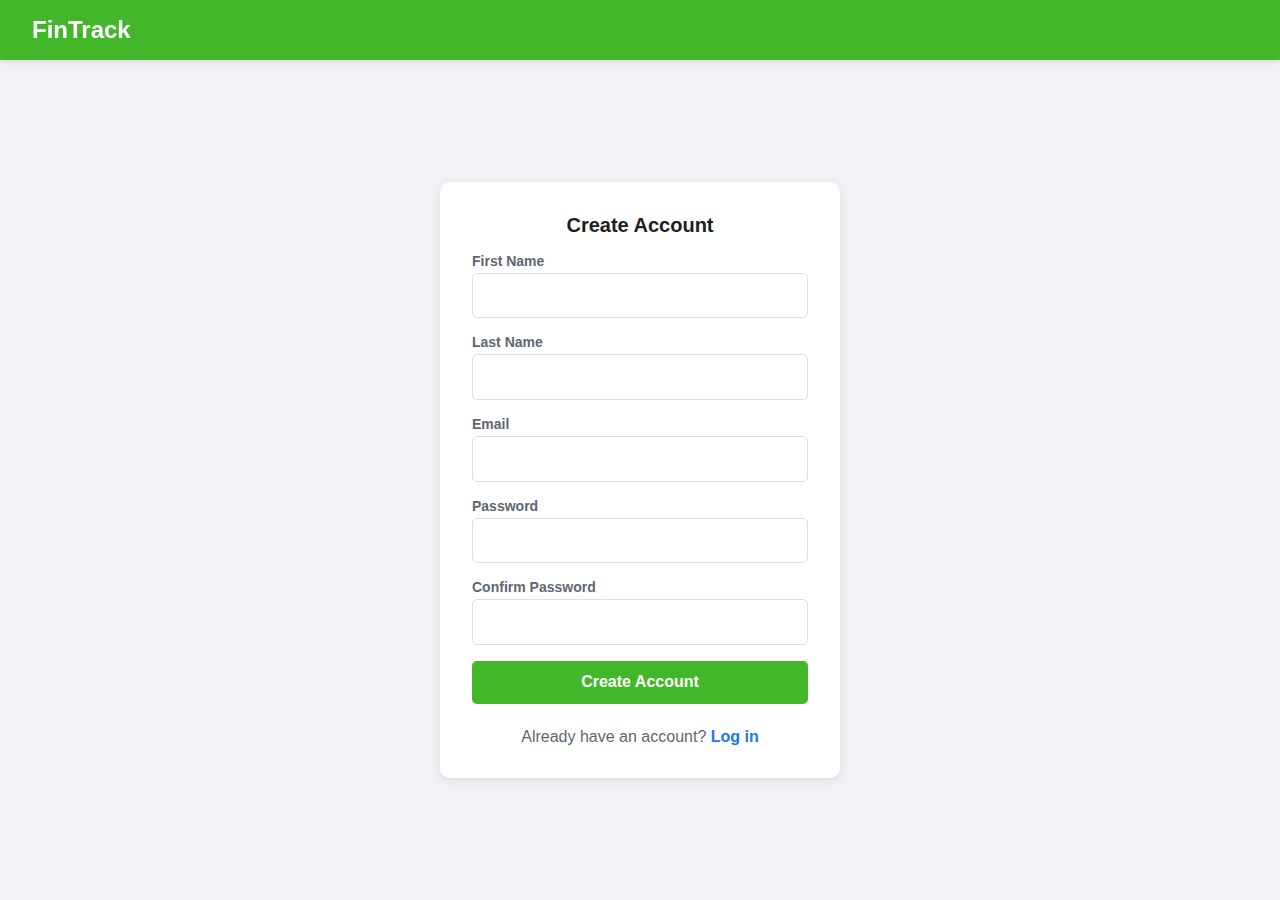
<file: frontend/index.html>
<!-- Test Shima!-->
<!DOCTYPE html>
<html lang="en">
<head>
    <meta charset="UTF-8">
    <meta name="viewport" content="width=device-width, initial-scale=1.0">
    <title>Sign Up Page</title>
    <link rel="stylesheet" href="assets/css/styles.css">
</head>
<body>

<div class="top-bar">
    <h1 class="app-name">FinTrack</h1>
</div>


    <div class="signup-container">
        <h2>Create Account</h2>
        <form id="signupForm">
            <div class="form-group">
                <label for="firstName">First Name</label>
                <input type="text" id="firstName" name="firstName" required>
            </div>

            <div class="form-group">
                <label for="lastName">Last Name</label>
                <input type="text" id="lastName" name="lastName" required>
            </div>
            
            <div class="form-group">
                <label for="email">Email</label>
                <input type="email" id="email" name="email" required>
            </div>
            
            <div class="form-group">
                <label for="password">Password</label>
                <input type="password" id="password" name="password" required>
            </div>

            <div class="form-group">
                <label for="confirmPassword">Confirm Password</label>
                <input type="confirmPassword" id="confirmPassword" name="confirmPassword" required>
            </div>
            
            <button type="submit" class="createAccount-btn">Create Account</button>
        </form>
        
        <div class="login-link">
            <p>Already have an account? <a href="loginPage.html">Log in</a></p>
        </div>



</body>
</html>
    </div>
</body>
</html>
</file>
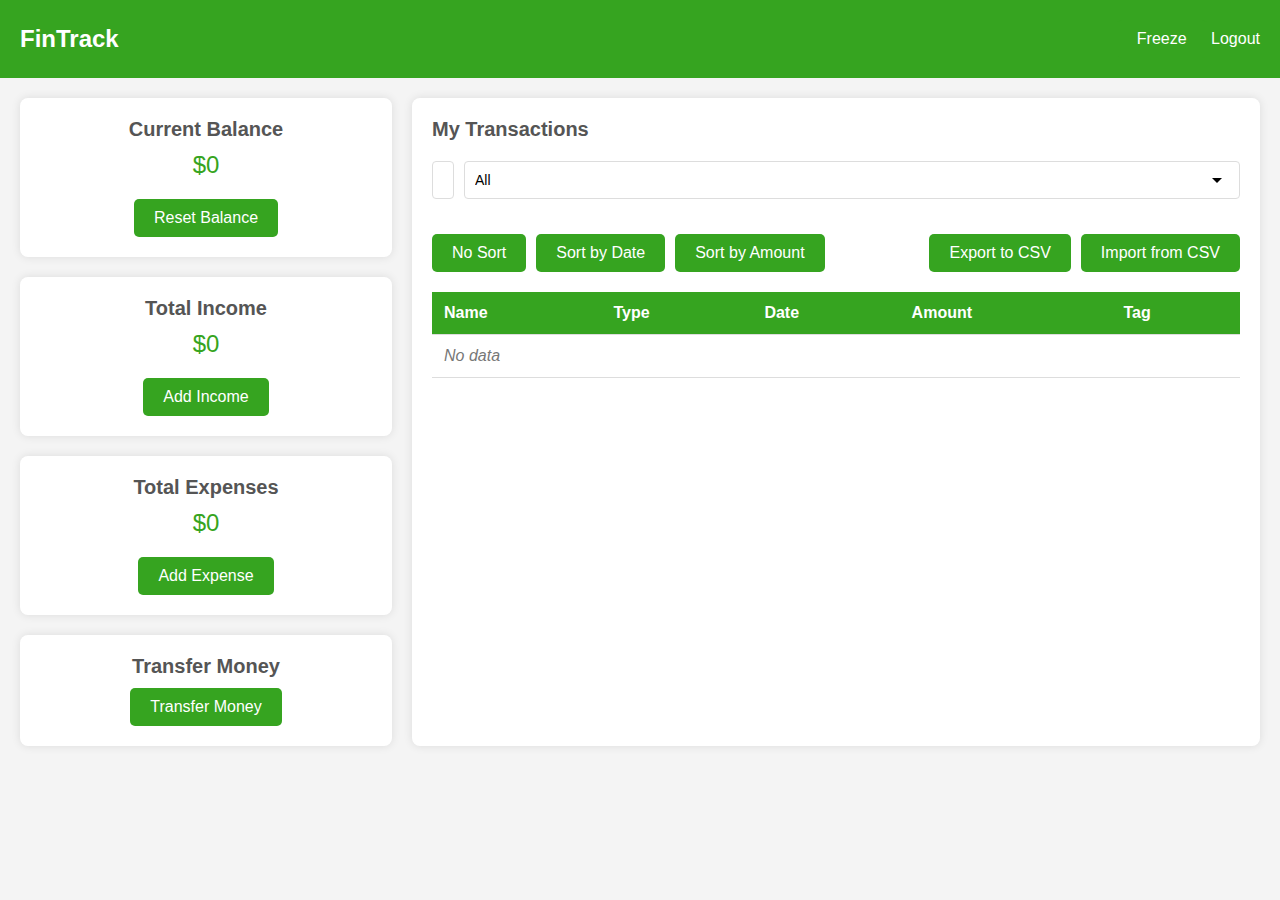
<file: frontend/dashboard.html>
<!DOCTYPE html>
<html lang="en">
<head>
  <meta charset="UTF-8" />
  <meta name="viewport" content="width=device-width, initial-scale=1.0"/>
  <title>Financial Summary</title>
  <link rel="stylesheet" href="style1.css" />
</head>
<body>
  <!-- Header -->
  <div class="header">
    <h1>FinTrack</h1>
    <div>
      <button class="btn" id="freezeToggleBtn" onclick="toggleFreeze()">Freeze</button>
      <button class="logout-btn" onclick="logout()">Logout</button>
    </div>
  </div>

  <!-- Main Content Container -->
  <div class="main-container">
    <!-- Card Container -->
    <div class="card-container">
      <!-- Current Balance Card -->
      <div class="card">
        <h2>Current Balance</h2>
        <p id="currentBalance">$0</p>
        <button class="btn" onclick="resetBalance()">Reset Balance</button>
      </div>

      <!-- Total Income Card -->
      <div class="card">
        <h2>Total Income</h2>
        <p id="totalIncome">$0</p>
        <button class="btn" onclick="showIncomeForm()">Add Income</button>
      </div>

      <!-- Total Expenses Card -->
      <div class="card">
        <h2>Total Expenses</h2>
        <p id="totalExpenses">$0</p>
        <button class="btn" onclick="showExpenseForm()">Add Expense</button>
      </div>
      
      <!-- Transfer Money Card -->
      <div class="card">
        <h2>Transfer Money</h2>
        <button class="btn" onclick="showTransferForm()">Transfer Money</button>
      </div>
    </div>

    <!-- Table Container -->
    <div class="container">
      <h2>My Transactions</h2>
      <div class="search-filter">
        <input type="text" placeholder="Search by Name" class="search-input" />
        <select class="filter-select">
          <option value="all">All</option>
          <option value="income">Income</option>
          <option value="expense">Expense</option>
          <option value="transfer">Transfer</option>
        </select>
      </div>

      <div class="sort-actions">
        <div class="sort-buttons">
          <button class="btn">No Sort</button>
          <button class="btn">Sort by Date</button>
          <button class="btn">Sort by Amount</button>
        </div>
        <div class="export-import">
          <button class="btn">Export to CSV</button>
          <button class="btn">Import from CSV</button>
        </div>
      </div>

      <table>
        <thead>
          <tr>
            <th>Name</th>
            <th>Type</th>
            <th>Date</th>
            <th>Amount</th>
            <th>Tag</th>
          </tr>
        </thead>
        <tbody>
          <tr class="no-data">
            <td colspan="5">No data</td>
          </tr>
        </tbody>
      </table>

      <div id="pagination-controls" class="pagination-controls"></div>
    </div>
  </div>

  <!-- Add Income Modal -->
  <div class="modal" id="incomeModal">
    <div class="modal-content">
      <div class="modal-header">
        <h2>Add Income</h2>
        <span class="close-btn" onclick="closeIncomeModal()">×</span>
      </div>
      <hr class="divider" />
      <label for="incomeName"><span>*</span> Name</label>
      <input type="text" id="incomeName" required />
      <label for="incomeAmount"><span>*</span> Amount</label>
      <input type="number" id="incomeAmount" required />
      <label for="incomeDate"><span>*</span> Date</label>
      <input type="date" id="incomeDate" required />
      <label for="incomeTag"><span>*</span> Tag</label>
      <select id="incomeTag" required>
        <option value="" disabled selected>Select tag</option>
        <option value="salary">Salary</option>
        <option value="freelance">Freelance</option>
        <option value="investment">Investment</option>
      </select>
      <div class="button-container">
        <button class="btn" onclick="addIncome()">Add Income</button>
      </div>
    </div>
  </div>

  <!-- Add Expense Modal -->
  <div class="modal" id="expenseModal">
    <div class="modal-content">
      <div class="modal-header">
        <h2>Add Expense</h2>
        <span class="close-btn" onclick="closeExpenseModal()">×</span>
      </div>
      <hr class="divider" />
      <label for="expenseName"><span>*</span> Name</label>
      <input type="text" id="expenseName" required />
      <label for="expenseAmount"><span>*</span> Amount</label>
      <input type="number" id="expenseAmount" required />
      <label for="expenseDate"><span>*</span> Date</label>
      <input type="date" id="expenseDate" required />
      <label for="expenseTag"><span>*</span> Tag</label>
      <select id="expenseTag" required>
        <option value="" disabled selected>Select tag</option>
        <option value="food">Food</option>
        <option value="education">Education</option>
        <option value="office">Office</option>
      </select>
      <div class="button-container">
        <button class="btn" onclick="addExpense()">Add Expense</button>
      </div>
    </div>
  </div>

  <!-- Transfer Money Modal -->
  <div class="modal" id="transferModal">
    <div class="modal-content">
      <div class="modal-header">
        <h2>Transfer Money</h2>
        <span class="close-btn" onclick="closeTransferModal()">×</span>
      </div>
      <hr class="divider" />
      <label for="transferAccount"><span>*</span> Transfer To (Account)</label>
      <input type="text" id="transferAccount" required />
      <label for="transferAmount"><span>*</span> Amount</label>
      <input type="number" id="transferAmount" required />
      <label for="transferDate"><span>*</span> Date</label>
      <input type="date" id="transferDate" required />
      <div class="button-container">
        <button class="btn" onclick="addTransfer()">Transfer</button>
      </div>
    </div>
  </div>

  <script src="javascript1.js"></script>
</body>
</html>
</file>
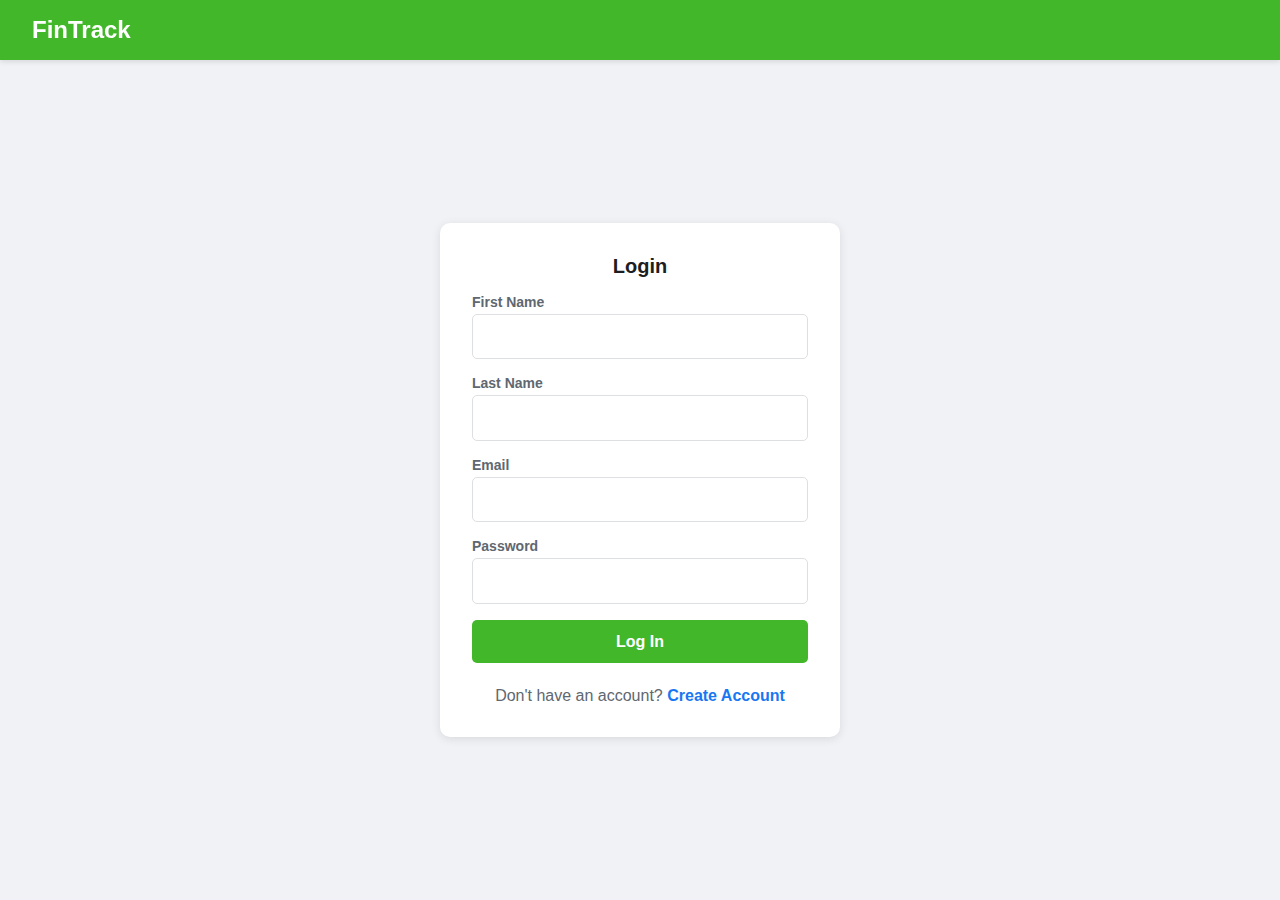
<file: frontend/loginPage.html>
<!-- Test for Jira Integration -->
<!DOCTYPE html>
<html lang="en">
<head>
    <meta charset="UTF-8">
    <meta name="viewport" content="width=device-width, initial-scale=1.0">
    <title>Sign Up Page</title>
    <link rel="stylesheet" href="assets/css/styles.css">
</head>
<body>

<div class="top-bar">
    <h1 class="app-name">FinTrack</h1>
</div>

    <div class="signup-container">
        <h2>Login</h2>
        <form id="signupForm">
            <div class="form-group">
                <label for="firstName">First Name</label>
                <input type="text" id="firstName" name="firstName" required>
            </div>

            <div class="form-group">
                <label for="lastName">Last Name</label>
                <input type="text" id="lastName" name="lastName" required>
            </div>
            
            <div class="form-group">
                <label for="email">Email</label>
                <input type="email" id="email" name="email" required>
            </div>
            
            <div class="form-group">
                <label for="password">Password</label>
                <input type="password" id="password" name="password" required>
            </div>
            
            <button type="submit" class="createAccount-btn">Log In</button>
        </form>
        
        <div class="login-link">
            <p>Don't have an account? <a href="index.html">Create Account</a></p>
        </div>

</body>
</html>
    </div>
</body>
</html>
</file>
<file: frontend/assets/css/styles.css>
* {
    margin: 0;
    padding: 0;
    box-sizing: border-box;
    font-family: 'Arial', sans-serif;
}

body {
    display: flex;
    justify-content: center;
    align-items: center;
    min-height: 100vh;
    background-color: #f0f2f5;
    padding-top: 60px;
    overflow: hidden; /* Prevent scrolling */
}

.signup-container {
    background-color: white;
    padding: 2rem;
    border-radius: 10px;
    box-shadow: 0 2px 10px rgba(0, 0, 0, 0.1);
    width: 90%;
    max-width: 400px;
    margin: auto;
}

h2 {
    text-align: center;
    margin-bottom: 1rem;
    color: #1c1e21;
    font-size: 1.25rem;
}

.form-group {
    margin-bottom: 1rem;
}

label {
    display: block;
    margin-bottom: 0.25rem;
    color: #606770;
    font-weight: 600;
    font-size: 0.875rem;
}

input {
    width: 100%;
    padding: 0.8rem;
    border: 1px solid #dddfe2;
    border-radius: 5px;
    font-size: 1rem;
}

input:focus {
    outline: none;
    border-color: #1877f2;
    box-shadow: 0 0 0 2px #e7f3ff;
}

/* Top Bar Styles */
.top-bar {
    position: fixed;
    top: 0;
    left: 0;
    right: 0;
    background-color: #42b72a; /* Matching sign-up button color */
    padding: 1rem 2rem;
    box-shadow: 0 2px 5px rgba(0, 0, 0, 0.1);
    z-index: 1000;
    display: flex;
}

.app-name {
    color: white;
    font-size: 1.5rem;
    font-weight: 600;
    margin: 0;
}

.createAccount-btn {
    width: 100%;
    padding: 0.8rem;
    background-color: #42b72a;
    color: white;
    border: none;
    border-radius: 5px;
    font-size: 1rem;
    font-weight: 600;
    cursor: pointer;
    transition: background-color 0.3s ease;
}

.createAccount-btn:hover {
    background-color: #36a420;
}

.login-link {
    text-align: center;
    margin-top: 1.5rem;
    color: #606770;
}

.login-link a {
    color: #1877f2;
    text-decoration: none;
    font-weight: 600;
}

.login-link a:hover {
    text-decoration: underline;
}
</file>
<file: frontend/style1.css>
/* General Styles */
body {
  font-family: Arial, sans-serif;
  margin: 0;
  padding: 0;
  background-color: #f4f4f4;
}

/* Header */
.header {
  display: flex;
  justify-content: space-between;
  align-items: center;
  padding: 20px;
  background-color: #36a420;
  color: #fff;
}

.header h1 {
  margin: 0;
  font-size: 24px;
}

.logout-btn {
  background-color: transparent;
  color: #fff;
  border: none;
  padding: 0;
  cursor: pointer;
  font-size: 16px;
  font-weight: normal;
  transition: font-weight 0.3s ease;
}

.logout-btn:hover {
  font-weight: bold;
}

/* Main Container */
.main-container {
  display: flex;
  gap: 20px;
  padding: 20px;
}

/* Card Container */
.card-container {
  display: flex;
  flex-direction: column;
  gap: 20px;
  width: 30%;
}

.card {
  background-color: #fff;
  padding: 20px;
  border-radius: 8px;
  box-shadow: 0 0 10px rgba(0, 0, 0, 0.1);
  text-align: center;
}

.card h2 {
  margin: 0 0 10px;
  color: #555;
  font-size: 20px;
}

.card p {
  font-size: 24px;
  color: #36a420;
  margin: 0 0 20px;
}

.btn {
  background-color: #36a420;
  color: #fff;
  border: none;
  padding: 10px 20px;
  border-radius: 5px;
  cursor: pointer;
  font-size: 16px;
  transition: background-color 0.3s ease;
}

.btn:hover {
  background-color: #2d8a1a;
}

/* Table Container */
.container {
  flex: 1;
  background-color: #fff;
  padding: 20px;
  border-radius: 8px;
  box-shadow: 0 0 10px rgba(0, 0, 0, 0.1);
}

.container h2 {
  margin: 0 0 20px;
  color: #555;
  font-size: 20px;
}

.search-filter {
  display: flex;
  gap: 10px;
  margin-bottom: 20px;
}

.search-input {
  flex: 1;
  padding: 10px;
  border: 1px solid #ddd;
  border-radius: 4px;
  font-size: 14px;
}

.filter-select {
  padding: 10px;
  border: 1px solid #ddd;
  border-radius: 4px;
  font-size: 14px;
  background-color: #fff;
  cursor: pointer;
}

.sort-actions {
  display: flex;
  justify-content: space-between;
  align-items: center;
  margin-bottom: 20px;
}

.sort-buttons {
  display: flex;
  gap: 10px;
}

.export-import {
  display: flex;
  gap: 10px;
}

/* Table Styles */
table {
  width: 100%;
  border-collapse: collapse;
}

th, td {
  padding: 12px;
  text-align: left;
  border-bottom: 1px solid #ddd;
}

th {
  background-color: #36a420;
  color: white;
}

.no-data {
  text-align: center;
  color: #777;
  font-style: italic;
  padding: 20px;
}

/* Modal Styles */
.modal {
  display: none;
  position: fixed;
  top: 0;
  left: 0;
  width: 100%;
  height: 100%;
  background-color: rgba(0, 0, 0, 0.5);
  justify-content: center;
  align-items: center;
  z-index: 1000;
}

.modal-content {
  background-color: #fff;
  padding: 20px;
  border-radius: 8px;
  width: 90%;
  max-width: 400px;
  box-shadow: 0 4px 8px rgba(0, 0, 0, 0.2);
  position: relative;
}

.modal-header {
  display: flex;
  justify-content: space-between;
  align-items: center;
  margin-bottom: 15px;
}

.modal-header h2 {
  margin: 0;
  font-size: 20px;
  color: #333;
}

.close-btn {
  cursor: pointer;
  font-size: 24px;
  color: #888;
  background: none;
  border: none;
  padding: 0;
}

.close-btn:hover {
  color: #000;
}

.divider {
  border: 0;
  height: 1px;
  background: #ddd;
  margin: 15px 0;
}

/* Form Inputs */
label {
  display: block;
  margin: 10px 0 5px;
  font-size: 14px;
  color: #333;
}

label span {
  color: red;
  font-weight: bold;
  margin-left: 2px;
}

input[type="text"],
input[type="number"],
input[type="date"],
select {
  width: 100%;
  padding: 10px;
  margin-bottom: 15px;
  border: 1px solid #ddd;
  border-radius: 4px;
  font-size: 14px;
  box-sizing: border-box;
}

select {
  appearance: none;
  background-color: #fff;
  background-image: url('data:image/svg+xml;utf8,<svg fill="black" height="24" viewBox="0 0 24 24" width="24" xmlns="http://www.w3.org/2000/svg"><path d="M7 10l5 5 5-5z"/></svg>');
  background-repeat: no-repeat;
  background-position: right 10px center;
  padding-right: 30px;
  cursor: pointer;
}

.button-container {
  text-align: center;
}

/* Pagination Controls */
.pagination-controls {
  display: flex;
  justify-content: center;
  gap: 10px;
  margin-top: 20px;
}

.pagination-controls button {
  padding: 5px 10px;
  border: 1px solid #ddd;
  border-radius: 4px;
  background-color: #fff;
  cursor: pointer;
  transition: background-color 0.3s ease;
}

.pagination-controls button:disabled {
  background-color: #36a420;
  color: #fff;
  cursor: not-allowed;
}

.pagination-controls button:hover:not(:disabled) {
  background-color: #f4f4f4;
}
</file>
